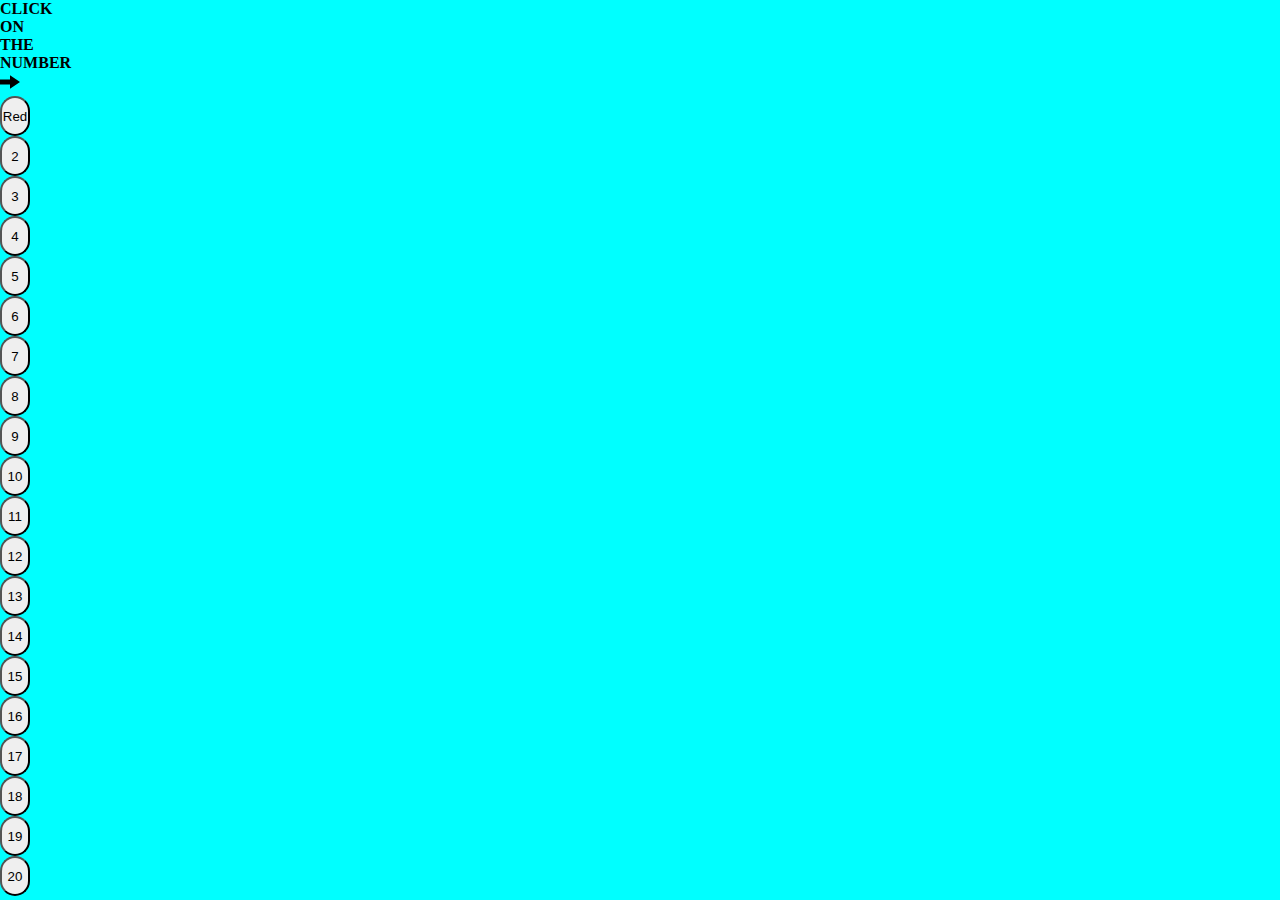
<file: index.html>
<!DOCTYPE html>
<html lang="en">
<head>
    <meta charset="UTF-8">
    <meta http-equiv="X-UA-Compatible" content="IE=edge">
    <meta name="viewport" content="width=device-width, initial-scale=1.0">
    <title>Document</title>
    <link rel="stylesheet" href="index.css">
</head>
<body>
  
    <div id="parent">
        <!-- <h4>Number GAME</h4> -->
       <h4>CLICK ON THE  NUMBER</h4>
        <svg xmlns="http://www.w3.org/2000/svg" width="20" height="20" viewBox="0 0 24 24"><path d="M24 12l-12-8v5h-12v6h12v5z"/></svg>
        
<button>Red</button>
<button>2</button>
<button>3</button>
<button>4</button>
<button>5</button>
<button>6</button>
<button>7</button>
<button>8</button>
<button>9</button>
<button>10</button>


<button>11</button>
<button>12</button>
<button>13</button>
<button>14</button>
<button>15</button>
<button>16</button>
<button>17</button>
<button>18</button>
<button>19</button>
<button>20</button>


<div class="circle">

</div>
   
</div>

</body>
<script src="index.js"></script>
</html>
</file>
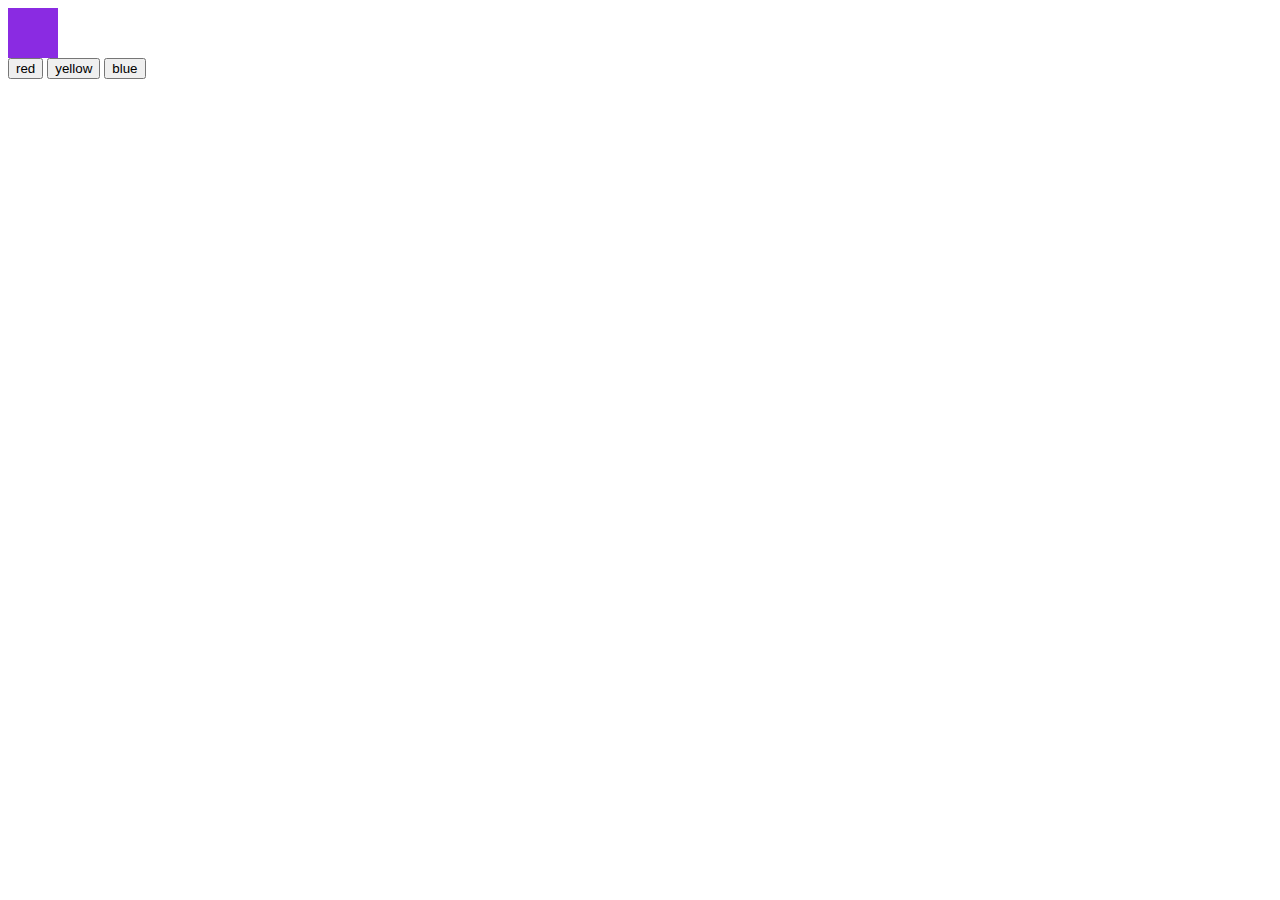
<file: inx.html>
<!DOCTYPE html>
<html lang="en">

<head>
    <meta charset="UTF-8">
    <meta http-equiv="X-UA-Compatible" content="IE=edge">
    <meta name="viewport" content="width=device-width, initial-scale=1.0">
    <title>Document</title>
    <style>
        #parent{
            width: 50px;
            height: 50px;
            background-color: blueviolet;
        }
    </style>
</head>



<body>
    <div id='parent'></div>
    <button onClick = "changeColorFunc('red')">red</button>
    <button onClick = "changeColorFunc('yellow')">yellow</button>
    <button onClick = "changeColorFunc('blue')">blue</button>
</body>
<script>
function changeColorFunc(color){
    
    var btn = document.getElementById('parent');
    btn.style.backgroundColor=color;
}
</script>

</html>
</file>
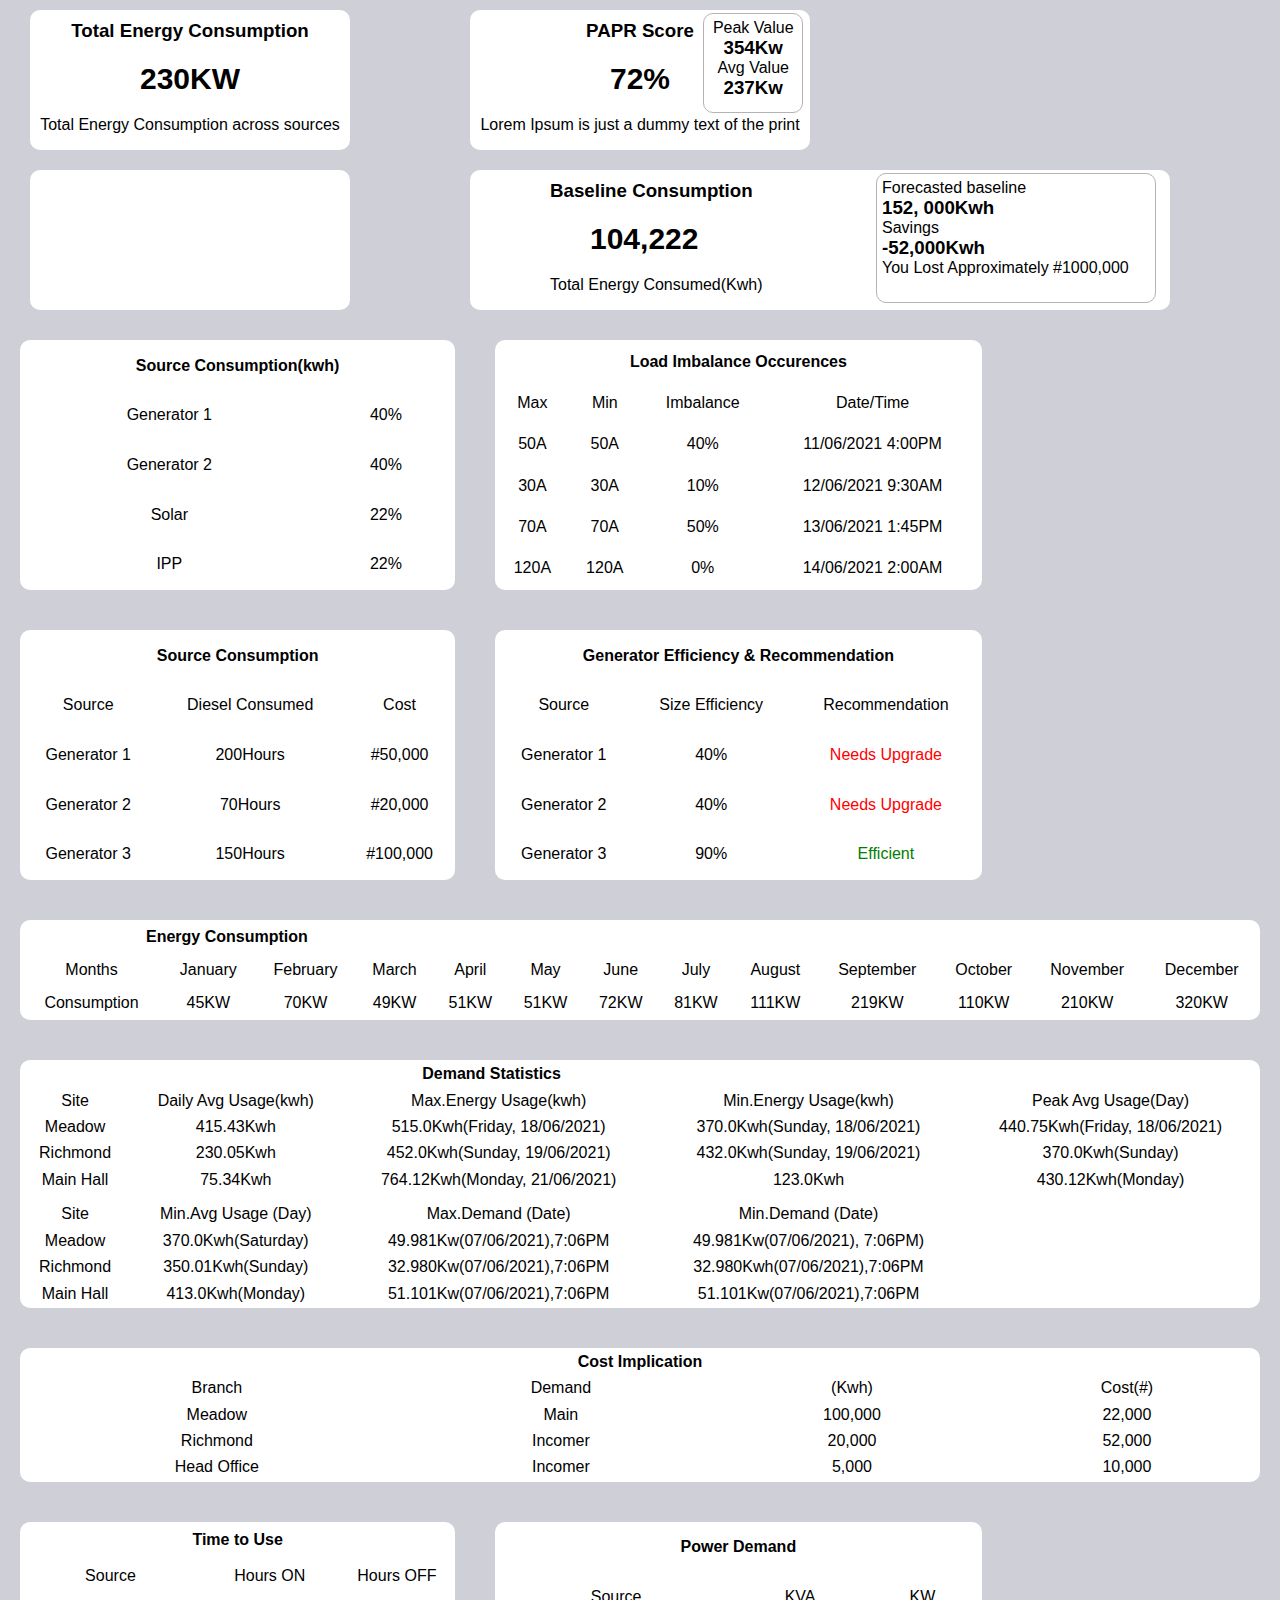
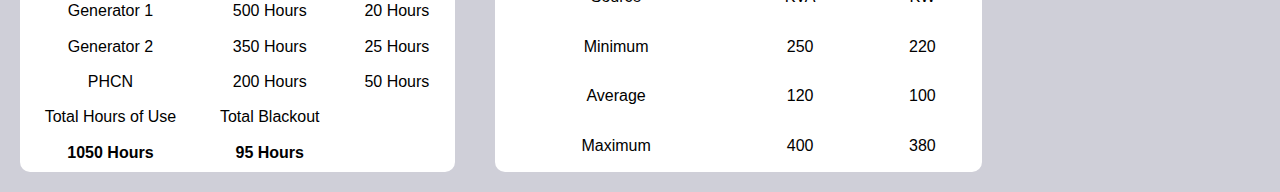
<file: seeTable.html>
<!DOCTYPE html>
<html lang="en">

<head>
    <meta charset="UTF-8">
    <meta http-equiv="X-UA-Compatible" content="IE=edge">
    <meta name="viewport" content="width=device-width, initial-scale=1.0">
    <title>Document</title>
</head>
<style>
    * {
        margin: 0;
        padding: 0;
        box-sizing: border-box;
    }

    body {
        background-color: rgb(207, 207, 216);
        justify-content: center;
        align-items: center;
        font-family: 'Poppins', sans-serif;
    }

    .parent {
        display: flex;
        justify-content: center;
        align-items: center;
        width: 100%;
    }

    .firstTable {
        display: flex;
        width: 100%;
    }

    table caption,
    table th,
    table td {
        padding: 0.2em 0.4em;
    }


    table {

        background-color: white;
        border-radius: 10px;
        margin: 20px;
        text-align: center;

    }

    .parent2 {
        display: flex;
        width: 100%;
        /* height: 100vh; */


    }

    .secondTable {
        display: flex;
        width: 100%;
    }

    .parent3 {
        width: 100%;

    }

    td {
        font-weight: lighter;
    }

    .thirdTable {
        display: flex;
        width: 100%;
    }

    .parent4 {
        display: flex;
        width: 100%;

    }

    .fourthTable {
        display: flex;
        width: 100%;
    }

    .parent5 {
        display: flex;
        width: 100%;
    }

    .fifthTable {
        display: flex;
        width: 100%;
    }

    .parent6 {
        display: flex;
        width: 100%;
    }

    .sixthTable {
        display: flex;
        width: 100%;
    }

    .parentGrid {
        display: grid;
        width: 100%;
        grid-template: repeat(3, 1fr);
        gap: 20px;
        grid-template-columns: auto auto;
        padding: 10px;
        padding-left: 30px;
    }

    .one {
        width: 320px;
        height: 140px;
        background-color: white;
        border-radius: 10px;
        text-align: center;
        padding-top: 10px;

    }

    .three {
        position: relative;
        width: 340px;
        height: 140px;
        background-color: white;
        border-radius: 10px;
        padding-top: 10px;
        text-align: center;
    }

    .innerDiv {
        position: absolute;
        width: 100px;
        top: 2%;
        height: 100px;
        right: 2%;
        border-radius: 10px;
        padding-top: 5px;
        border: 1px solid rgb(182, 179, 179);
    }

    .four {
        width: 320px;
        height: 140px;
        background-color: white;
        border-radius: 10px;
        padding-top: 10px;
    }

    .five {
        position: relative;
        width: 700px;
        height: 140px;
        border-radius: 10px;
        background-color: white;
        padding-top: 10px;
    }
    .fiveP  {
        padding-left: 80px;
    }
    .five h {
        padding-left:80px;
    }
    .five .boldText {
        padding-left: 120px;
    }
    .baseLine{
        padding-left: 80px;
    }
    .innerDiv2 {
        position: absolute;
        width: 280px;
        top: 2%;
        height: 130px;
        right: 2%;
        border-radius: 10px;
        padding: 5px;
        border: 1px solid rgb(182, 179, 179);
        
    }

    .boldText {
        font-size: 30px;
        font-weight: 600;
    }

    .parentGrid p {
        padding-top: 20px;
    }
</style>

<body>
    <!-- grid aspect -->
    <div class="parentGrid">
        <div class="one">
            <h3>Total Energy Consumption</h3>
            <p class="boldText">230KW</p>
            <p>Total Energy Consumption across sources</p>

        </div>
        <!-- <div class="two">
    <h3>Total Energy Consumption</h3>
    <p class="boldText">230KW</p>
     <p>Total Energy Consumption across sources</p>
</div> -->

        <div class="three">
            <h3>PAPR Score</h3>
            <p class="boldText">72%</p>
            <div class="innerDiv">
                <div>
                    Peak Value
                    <h3> 354Kw </h3>
                </div>
                <div>
                    Avg Value
                    <h3>237Kw</h3>
                </div>

            </div>
            <p>Lorem Ipsum is just a dummy text of the print</p>
        </div>
        <div class="four">

        </div>
        <div class="five">
            <h3 class="baseLine">Baseline Consumption</h3>
            <p class="boldText h">104,222</p>
            <p class="fiveP">Total Energy Consumed(Kwh)</p>
            <div class="innerDiv2">
                <div class="foreCast">
                    Forecasted baseline
                    <h3>152, 000Kwh</h3>
                </div>
                <div class="saving">
                    Savings
                    <h3>-52,000Kwh</h3>
                    You Lost Approximately #1000,000
                </div>
            </div>
        </div>

    </div>

    <!-- first parent Div -->
    <div class="parent">
        <!-- firstTable Row Div -->
        <div class="firstTable">
            <table style=" width: 34%; height: 250px;">
                <th colspan="4">Source Consumption(kwh)</th>
                <tr>
                    <td>Generator 1</td>
                    <td>40%</td>
                </tr>
                <tr>
                    <td>Generator 2</td>
                    <td>40%</td>
                </tr>
                <tr>
                    <td>Solar</td>
                    <td>22%</td>
                </tr>
                <tr>
                    <td>IPP</td>
                    <td>22%</td>
                </tr>
            </table>
            <table style=" width: 38%; height: 250px;">
                <th colspan="4">Load Imbalance Occurences</th>
                <tr>

                    <td>Max</td>
                    <td>Min</td>
                    <td>Imbalance</td>
                    <td>Date/Time</td>
                </tr>
                <tr>

                    <td>50A</td>
                    <td>50A</td>
                    <td>40%</td>
                    <td>11/06/2021 4:00PM</td>
                </tr>
                <tr>

                    <td>30A</td>
                    <td>30A</td>
                    <td>10%</td>
                    <td>12/06/2021 9:30AM</td>
                </tr>
                <tr>

                    <td>70A</td>
                    <td>70A</td>
                    <td>50%</td>
                    <td>13/06/2021 1:45PM</td>
                </tr>
                <tr>

                    <td>120A</td>
                    <td>120A</td>
                    <td>0%</td>
                    <td>14/06/2021 2:00AM</td>

                </tr>
            </table>
        </div>

    </div>
    <!-- End of first parent Div -->


    <!-- second parent Div -->
    <div class="parent2">
        <!-- secondTable Div -->
        <div class="secondTable">
            <table style=" width: 34%; height: 250px;">
                <th colspan="4">Source Consumption</th>
                <tr>
                    <td>Source</td>
                    <td>Diesel Consumed</td>
                    <td>Cost</td>

                <tr>
                    <td>Generator 1</td>
                    <td>200Hours</td>
                    <td>#50,000</td>
                </tr>
                <tr>

                    <td>Generator 2</td>
                    <td>70Hours</td>
                    <td>#20,000</td>

                </tr>
                <tr>
                    <td>Generator 3</td>
                    <td>150Hours</td>
                    <td>#100,000</td>
                </tr>


                <table style=" width: 38%; height: 250px;">
                    <th colspan="4">Generator Efficiency & Recommendation</th>
                    <tr>

                        <td>Source</td>
                        <td>Size Efficiency</td>
                        <td>Recommendation</td>
                    </tr>
                    <tr>
                        <td>Generator 1</td>
                        <td>40%</td>
                        <td style="color: red;">Needs Upgrade</td>
                    </tr>
                    <tr>

                        <td>Generator 2</td>
                        <td>40%</td>
                        <td style="color: red;">Needs Upgrade</td>

                    </tr>
                    <tr>
                        <td>Generator 3</td>
                        <td>90%</td>
                        <td style="color: green;">Efficient</td>
                    </tr>

                </table>
        </div>
    </div>
    <!-- End of second Div -->

    <!-- parent 3 Div -->
    <div class="parent3">
        <div class="thirdTable">
            <table style=" width: 100%; height: 100px;">
                <th colspan="4">Energy Consumption</th>
                <tr>
                    <td>Months</td>
                    <td>January</td>
                    <td>February</td>
                    <td>March</td>
                    <td>April</td>
                    <td>May</td>
                    <td>June</td>
                    <td>July</td>
                    <td>August</td>
                    <td>September</td>
                    <td>October</td>
                    <td>November</td>
                    <td>December</td>
                </tr>
                <tr>
                    <td>Consumption</td>
                    <td>45KW</td>
                    <td>70KW</td>
                    <td>49KW</td>
                    <td>51KW</td>
                    <td>51KW</td>
                    <td>72KW</td>
                    <td>81KW</td>
                    <td>111KW</td>
                    <td>219KW</td>
                    <td>110KW</td>
                    <td>210KW</td>
                    <td>320KW</td>
                </tr>
            </table>
        </div>
    </div>
    <!-- parent 4 Div -->
    <div class="parent4">
        <!-- fourthTable Div -->
        <div class="fourthTable">
            <table style=" width: 100%;">
                <th colspan="4">Demand Statistics</th>
                <tr>
                    <td>Site</td>
                    <td>Daily Avg Usage(kwh)</td>
                    <td>Max.Energy Usage(kwh)</td>
                    <td>Min.Energy Usage(kwh)</td>
                    <td>Peak Avg Usage(Day)</td>
                </tr>
                <tr>
                    <td>Meadow</td>
                    <td>415.43Kwh</td>
                    <td>515.0Kwh(Friday, 18/06/2021)</td>
                    <td>370.0Kwh(Sunday, 18/06/2021)</td>
                    <td>440.75Kwh(Friday, 18/06/2021)</td>
                </tr>
                <tr>
                    <td>Richmond</td>
                    <td>230.05Kwh</td>
                    <td>452.0Kwh(Sunday, 19/06/2021)</td>
                    <td>432.0Kwh(Sunday, 19/06/2021)</td>
                    <td>370.0Kwh(Sunday)</td>
                </tr>
                <tr>
                    <td>Main Hall</td>
                    <td>75.34Kwh</td>
                    <td>764.12Kwh(Monday, 21/06/2021)</td>
                    <td>123.0Kwh</td>
                    <td>430.12Kwh(Monday)</td>
                </tr>
                <th colspan="4"></th>
                <tr>
                    <td>Site</td>
                    <td>Min.Avg Usage (Day)</td>
                    <td>Max.Demand (Date)</td>
                    <td>Min.Demand (Date)</td>
                </tr>
                <tr>
                    <td>Meadow</td>
                    <td>370.0Kwh(Saturday)</td>
                    <td>49.981Kw(07/06/2021),7:06PM</td>
                    </td>
                    <td>49.981Kw(07/06/2021), 7:06PM)</td>
                </tr>

                <tr>
                    <td>Richmond</td>
                    <td>350.01Kwh(Sunday)</td>
                    <td>32.980Kw(07/06/2021),7:06PM</td>
                    <td>32.980Kwh(07/06/2021),7:06PM</td>
                </tr>
                <tr>
                    <td>Main Hall</td>
                    <td>413.0Kwh(Monday)</td>
                    <td>51.101Kw(07/06/2021),7:06PM</td>
                    <td>51.101Kw(07/06/2021),7:06PM</td>
                </tr>

            </table>
        </div>
    </div>
    <!--End of parent 4 Div  -->

    <!-- parent 5 Div -->
    <div class="parent5">
        <!-- fifthTable Div -->
        <div class="fifthTable">
            <table style=" width: 100%;">
                <th colspan="4">Cost Implication</th>
                <tr>
                    <td>Branch</td>
                    <td>Demand</td>
                    <td>(Kwh)</td>
                    <td>Cost(#)</td>
                </tr>
                <tr>
                    <td>Meadow</td>
                    <td>Main</td>
                    <td>100,000</td>
                    <td>22,000</td>
                </tr>
                <tr>
                    <td>Richmond</td>
                    <td>Incomer</td>
                    <td>20,000</td>
                    <td>52,000</td>
                </tr>
                <tr>
                    <td>Head Office</td>
                    <td>Incomer</td>
                    <td>5,000</td>
                    <td>10,000</td>
                </tr>

            </table>

        </div>
    </div>
    <!-- End of parent 5 Div -->

    <!-- parent 6 Div -->
    <div class="parent6">
        <!-- sixthTable Row Div -->
        <div class="sixthTable">
            <table style=" width: 34%; height: 250px; ">
                <th colspan="4">Time to Use</th>
                <tr>
                    <td>Source</td>
                    <td>Hours ON</td>
                    <td>Hours OFF</td>
                </tr>
                <tr>
                    <td>Generator 1</td>
                    <td>500 Hours</td>
                    <td>20 Hours</td>
                </tr>
                <tr>
                    <td>Generator 2</td>
                    <td>350 Hours</td>
                    <td>25 Hours</td>
                </tr>
                <tr>
                    <td>PHCN</td>
                    <td>200 Hours</td>
                    <td>50 Hours</td>
                </tr>
                <tr>
                    <td>Total Hours of Use</td>
                    <td>Total Blackout</td>
                </tr>
                <tr>
                    <td style="font-weight: 700;">1050 Hours</td>
                    <td style="font-weight: 700;">95 Hours</td>
                </tr>

            </table>
            <table style=" width: 38%; height: 250px;">
                <th colspan="4">Power Demand</th>
                <tr>

                    <td>Source</td>
                    <td>KVA</td>
                    <td>KW</td>
                </tr>
                <tr>

                    <td>Minimum</td>
                    <td>250</td>
                    <td>220</td>
                </tr>
                <tr>
                    <td>Average</td>
                    <td>120</td>
                    <td>100</td>
                </tr>
                <tr>
                    <td>Maximum</td>
                    <td>400</td>
                    <td>380</td>
                </tr>
            </table>
        </div>

    </div>
    <!-- End of parent 6 Div -->
</body>

</html>
</file>
<file: index.css>
*{
    margin: 0;
    padding: 0;
    box-sizing: border-box;
}
body{
    background-color: aqua;
}
#parent{
    width: 50px;
    height: 20px;
}
button{
    border-radius: 20px;
    height: 40px;
    width: 30px;
}
</file>
